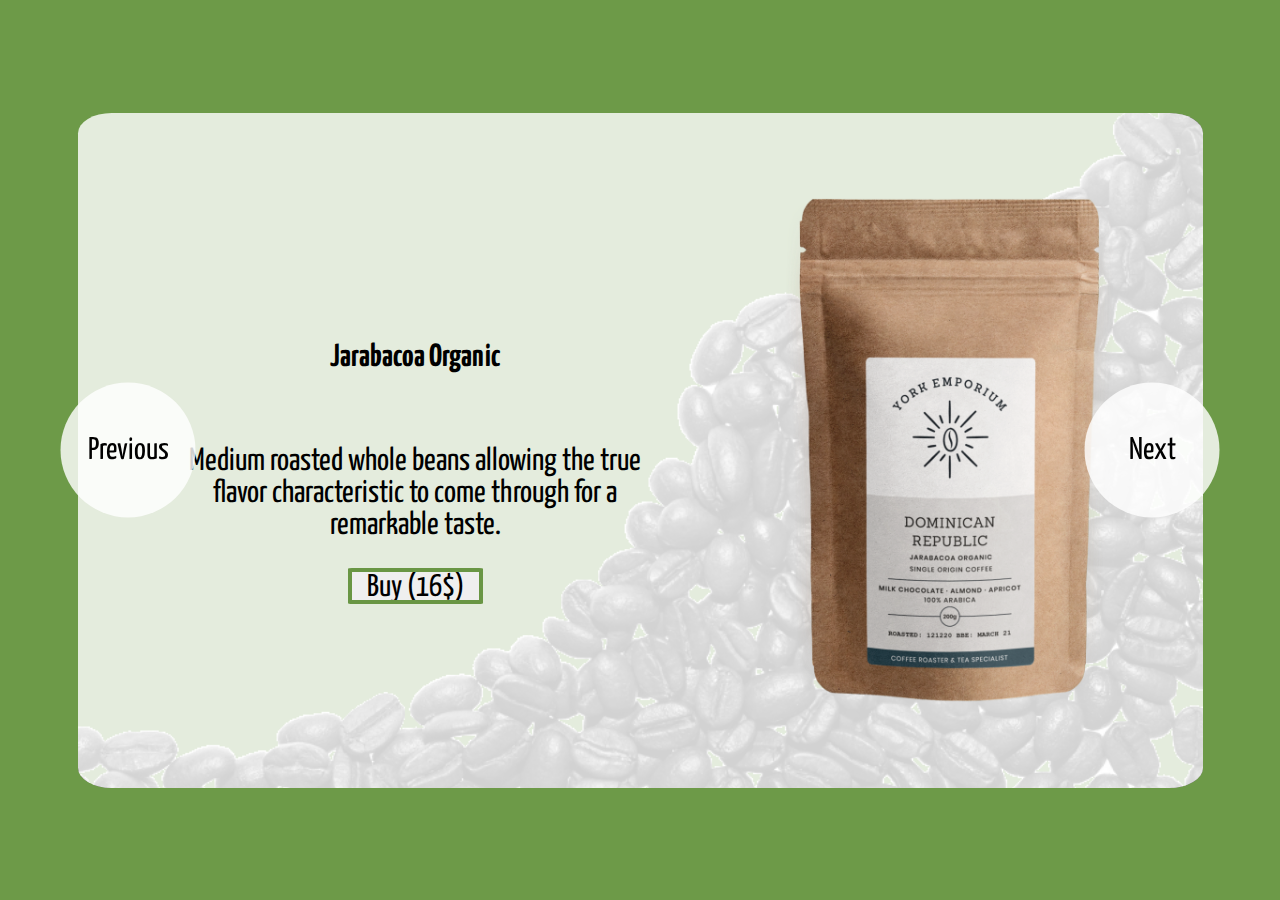
<file: SingleElements/slider/index.html>
<!DOCTYPE html>
<html lang="en">
<head>
  <meta charset="UTF-8">
  <meta http-equiv="X-UA-Compatible" content="IE=edge">
  <meta name="viewport" content="width=device-width, initial-scale=1.0">
  <link rel="preconnect" href="https://fonts.googleapis.com">
<link rel="preconnect" href="https://fonts.gstatic.com" crossorigin>
<link href="https://fonts.googleapis.com/css2?family=Yanone+Kaffeesatz&display=swap" rel="stylesheet">
  <link rel="stylesheet" href="style.css">
  <title>Document</title>
</head>
<body>
  <div class="slider-element" id='js-slider-element'>
    <div class="info-section">
      <div class="element-name" id='js-element-name'>Jarabacoa Organic</div>
      <div class="element-description" id='js-element-description'>Medium roasted whole beans allowing the true flavor characteristic to come through for a remarkable taste.</div>
      <button class="buy" id='js-buy'>Buy (16$)</button>
    </div>
    <div class='image-container'>
      <img id='js-element-image' src="./img/1.png" alt="">
    </div>
  </div>
  <button class="previous" id='js-previous'>Previous</button>
  <button class="next" id='js-next'>Next</button>
  <script src="main.js"></script>
</body>
</html>
</file>
<file: SingleElements/slider/style.css>
/* font-family: 'Yanone Kaffeesatz', sans-serif; */
:root {
  --animation-time: 2s;
}

* {
  padding: 0;
  margin: 0;
  box-sizing: border-box;
}
body {
  height: 100vh;
  display: flex;
  background-color: rgba(51, 114, 0, 0.719);
  overflow: hidden;
}

.slider-element {
  display: flex;
  justify-content: space-between;
  position: relative;
  margin: auto;
  height: 75vh;
  width: 125vh;
  border-radius: 3%;
  background-color: rgba(255, 255, 255, 0.815);
  overflow: hidden;
}

.slider-element-animation {
  -webkit-animation: slide 5s both;
  animation: slide var(--animation-time) linear;
}

.slider-element-animation-reverse {
  animation: slide var(--animation-time) reverse;
}

.slider-element::after {
  content: "";
  display: block;
  position: absolute;
  top: 0;
  left: 0;
  width: 100%;
  height: 100%;
  background-image: url(./img/bgc1.png);
  background-repeat: no-repeat;
  background-position: center;
  background-size: cover;
  z-index: -1;
}

.info-section {
  width: 50%;
  margin-left: 5%;
  display: flex;
  flex-direction: column;
  justify-content: center;
  font-size: 2rem;
  font-family: "Yanone Kaffeesatz";
  text-align: center;
}

.element-name {
  margin: 5vh;
  font-weight: bold;
}

.element-description {
  margin: 3vh;
}

.buy {
  position: relative;
  margin: 0 auto;
  width: 15vh;
  height: 4vh;
  font-size: 3.5vh;
  font-family: "Yanone Kaffeesatz";
  border-radius: 3%;
  outline: 0;
  border: rgba(51, 114, 0, 0.719) solid 0.5vh;
  overflow: hidden;
  transition: 0.6s;
}

.buy::after {
  content: "";
  display: block;
  position: absolute;
  top: 0;
  left: -100%;
  width: 100%;
  height: 100%;
  background-color: rgba(51, 114, 0, 0.719);
  transition: 0.3s;
}

.buy:hover {
  background-color: rgba(51, 114, 0, 0.719);
  border: 0.5vh solid black;
}
.buy:hover::after {
  left: 100%;
}

.image-container {
  display: flex;
  justify-content: center;
  align-items: center;
  flex-grow: 1;
}

img {
  height: 75%;
  opacity: 0.9;
}

.next,
.previous {
  position: fixed;
  top: 50%;
  transform: translate(-50%, -50%);
  width: 15vh;
  height: 15vh;
  outline: 0;
  border-radius: 50%;
  background-color: transparent;
  background-color: rgba(255, 255, 255, 0.815);
  border: hidden;
  font-size: 3.5vh;
  font-family: "Yanone Kaffeesatz";
  transition: 0.6s;
}

.next {
  left: 90%;
}

.previous {
  left: 10%;
}

.next::after,
.previous::after {
  content: "";
  display: block;
  position: absolute;
  top: 50%;
  left: 50%;
  transform: translate(-50%, -50%);
  width: 0%;
  height: 0%;
  background-color: rgba(51, 114, 0, 0.719);
  border-radius: 50%;
  transition: 0.3s;
}

.next:hover,
.previous:hover {
  outline: 0;
  background-color: rgba(51, 114, 0, 0.719);
  border: 0.5vh solid black;
}

.next:hover::after,
.previous:hover::after {
  width: 100%;
  height: 100%;
  background-color: rgba(255, 255, 255, 0);
}
@-webkit-keyframes slide {
  0% {
    height: 75vh;
    width: 125vh;
  }

  5% {
    height: 55vh;
    width: 120vh;
    transform: translateX(0%);
  }

  40% {
    transform: translateX(200%);
    opacity: 0;
  }

  50% {
    transform: translateX(-200%);
  }

  60% {
    opacity: 0;
  }

  95% {
    transform: translateX(0%);
    height: 55vh;
    width: 120vh;
  }

  100% {
    height: 75vh;
    width: 125vh;
  }
}
@keyframes slide {
  0% {
    height: 75vh;
    width: 125vh;
  }

  5% {
    height: 55vh;
    width: 120vh;
    transform: translateX(0%);
  }

  40% {
    transform: translateX(200%);
    opacity: 0;
  }

  50% {
    transform: translateX(-200%);
  }

  60% {
    opacity: 0;
  }

  95% {
    transform: translateX(0%);
    height: 55vh;
    width: 120vh;
  }

  100% {
    height: 75vh;
    width: 125vh;
  }
}
</file>
